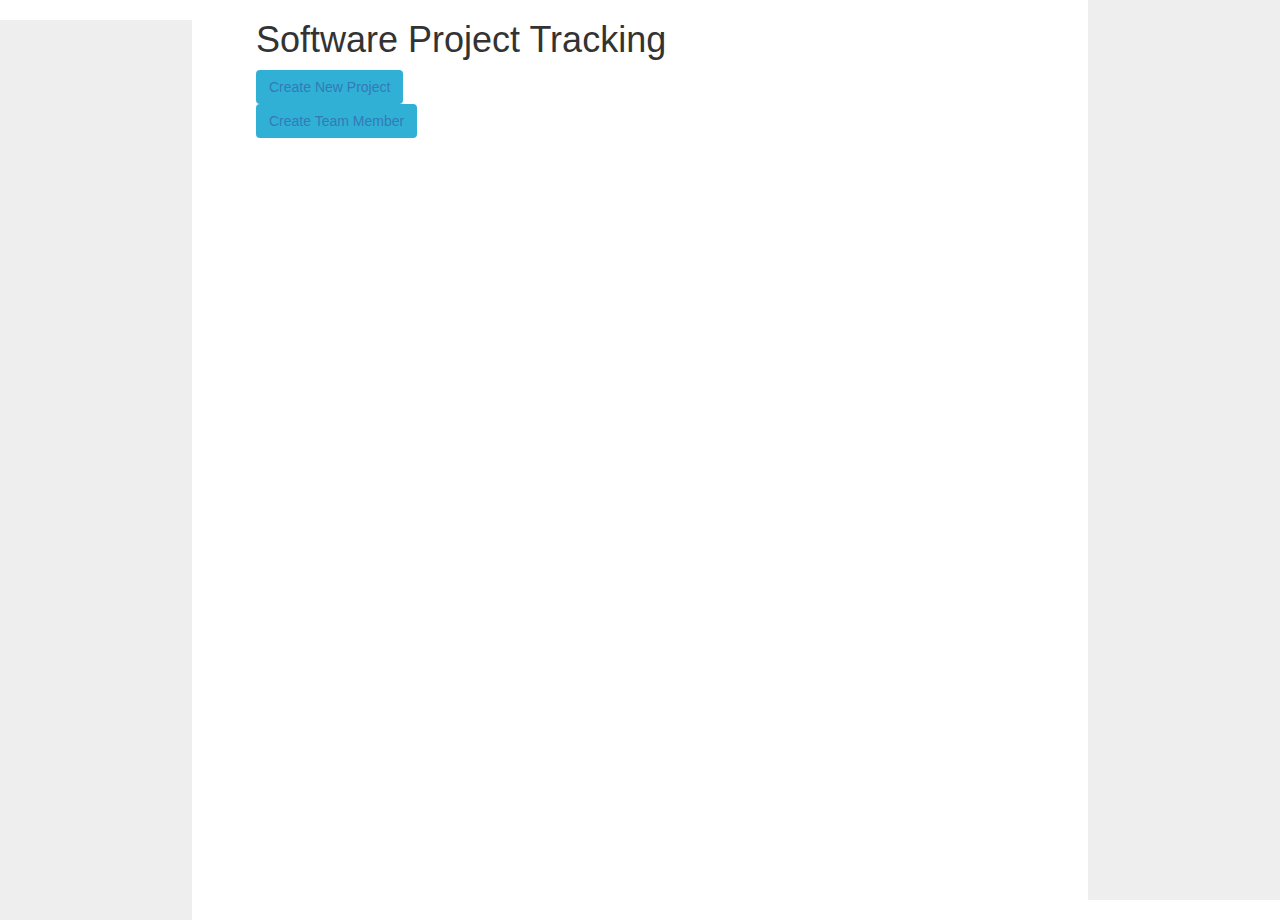
<file: src/main/webapp/index.html>
<html>
<head>
    <title>Software Project Tracking</title>
    <link rel="stylesheet" type="text/css" href="lib/bootstrap-3.3.5-dist/css/bootstrap.min.css" media="screen" />
    <link rel="stylesheet" type="text/css" href="lib/bootstrap-3.3.5-dist/css/bootstrap-theme.min.css" media="screen" />
    <link rel="stylesheet" type="text/css" href="css/home.css" media="screen" />
    <link rel="stylesheet" type="text/css" href="lib/angular-toastr/toaster.min.css" media="screen" />

    <script src="lib/angular-1.4.7/angular.min.js" type="text/javascript"></script>
    <script src="lib/angular-1.4.7/angular-route.min.js" type="text/javascript"></script>
    <script src="lib/angular-1.4.7/angular-resource.min.js" type="text/javascript"></script>
    <script src="lib/angular-1.4.7/angular-animate.min.js" type="text/javascript"></script>
    <script src="lib/angular-toastr/toaster.min.js" type="text/javascript"></script>

    <script src="lib/ui-bootstrap/ui-bootstrap-tpls-0.14.2.min.js" type="text/javascript"></script>

    <script src="lib/jquery/jquery-1.11.3.min.js" type="text/javascript"></script>

    <script src="modules/home/module.js" type="text/javascript"></script>
    <script src="modules/project/module.js" type="text/javascript"></script>
    <script src="modules/member/module.js" type="text/javascript"></script>

    <script src="modules/home/HomeController.js" type="text/javascript"></script>
    <script src="modules/project/CreateProjectController.js" type="text/javascript"></script>
    <script src="modules/member/CreateMemberController.js" type="text/javascript"></script>

    <script src="modules/app.js" type="text/javascript"></script>

</head>

<body ng-app="spt">
    <div id="main-wrapper">
        <toaster-container></toaster-container>
        <div id="left"></div>

        <div id="center">
            <h1 class="title">Software Project Tracking</h1>

            <div ng-view>
            </div>
        </div>
        <div id="right"></div>
    </div>
</body>

</html>
</file>
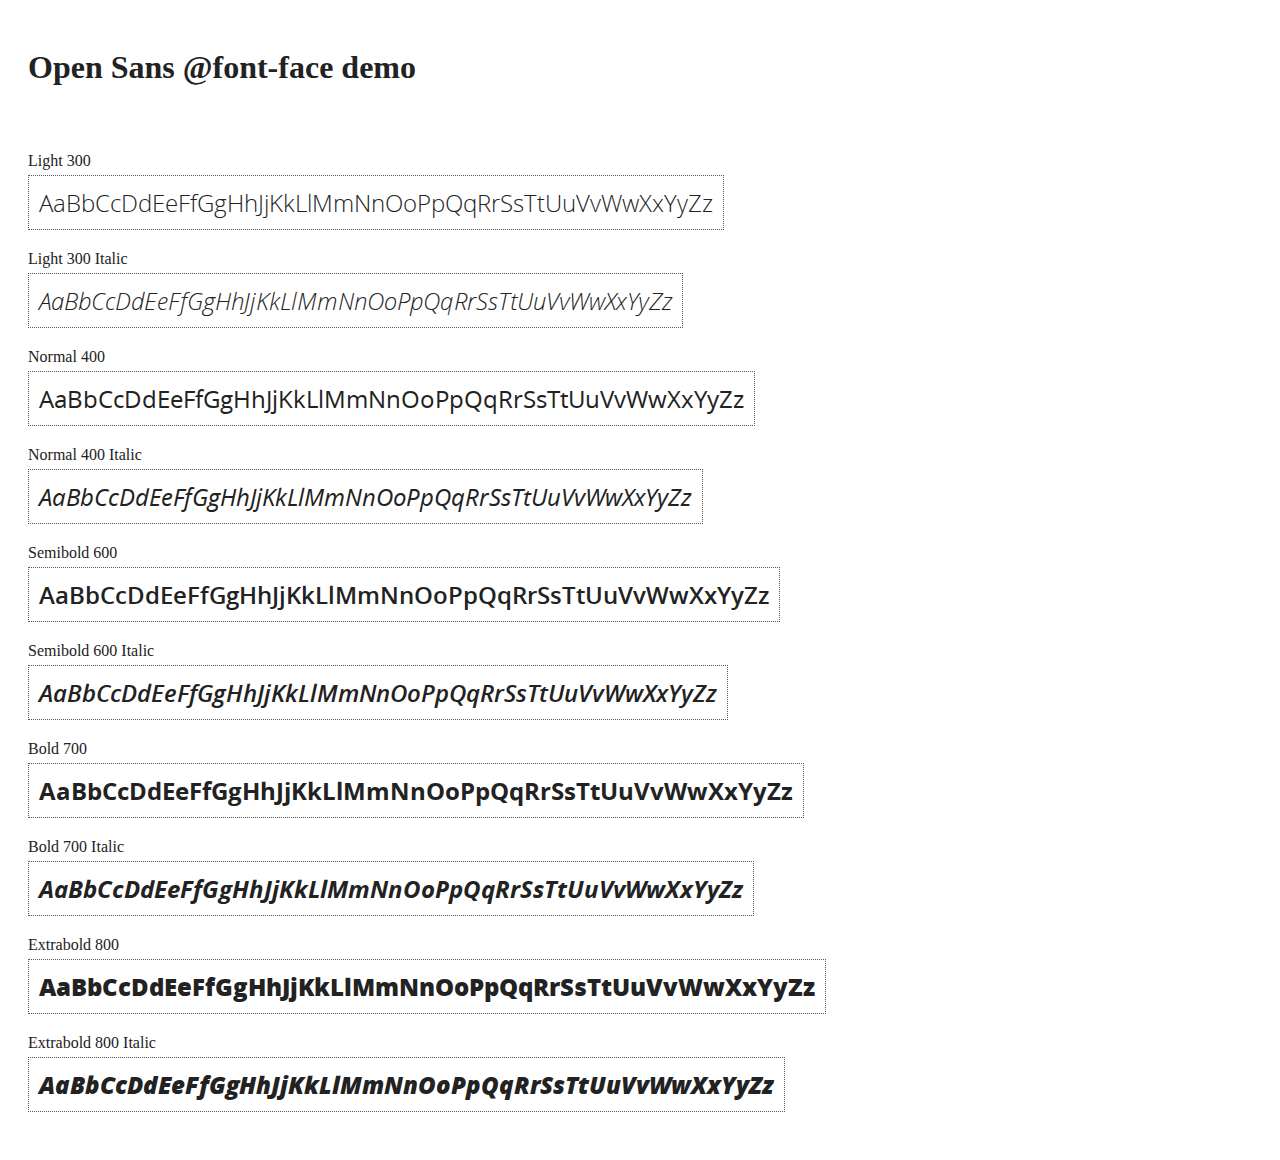
<file: src/main/webapp/lib/angular-1.4.7/docs/components/open-sans-fontface-1.0.4/index.html>
<!DOCTYPE html>
<html>
	<head>
		<title>Open Sans @font-face demo</title>
		<meta charset="UTF-8" />
		<link rel="stylesheet" href="open-sans.css" type="text/css" />
		<style>
		body {
			padding: 20px;
			color: #222;
			background: #fff;
		}

		span { display: block; }

		.font-demo {
			display: inline-block;
			margin: 5px 0 20px;
			padding: 10px;
			border: 1px dotted #555;
			font-family: 'Open Sans';
			font-size: 24px;
		}
		</style>
	</head>
	<body>
		<h1>Open Sans @font-face demo</h1>
		<div style="margin-bottom:20px">
			<iframe src="http://ghbtns.com/github-btn.html?user=FontFaceKit&amp;repo=open-sans&amp;type=watch&amp;count=true"
					style="width:110px;height:20px;border:0"></iframe>
			<iframe src="http://ghbtns.com/github-btn.html?user=FontFaceKit&amp;repo=open-sans&amp;type=fork&amp;count=true"
					style="width:95px;height:20px;border:0"></iframe>
		</div>

		<span>Light 300</span>
		<div class="font-demo" style="font-weight:300">
			AaBbCcDdEeFfGgHhJjKkLlMmNnOoPpQqRrSsTtUuVvWwXxYyZz
		</div>

		<span>Light 300 Italic</span>
		<div class="font-demo" style="font-weight:300;font-style:italic">
			AaBbCcDdEeFfGgHhJjKkLlMmNnOoPpQqRrSsTtUuVvWwXxYyZz
		</div>

		<span>Normal 400</span>
		<div class="font-demo">
			AaBbCcDdEeFfGgHhJjKkLlMmNnOoPpQqRrSsTtUuVvWwXxYyZz
		</div>

		<span>Normal 400 Italic</span>
		<div class="font-demo" style="font-style:italic">
			AaBbCcDdEeFfGgHhJjKkLlMmNnOoPpQqRrSsTtUuVvWwXxYyZz
		</div>

		<span>Semibold 600</span>
		<div class="font-demo" style="font-weight:600">
			AaBbCcDdEeFfGgHhJjKkLlMmNnOoPpQqRrSsTtUuVvWwXxYyZz
		</div>

		<span>Semibold 600 Italic</span>
		<div class="font-demo" style="font-weight:600;font-style:italic">
			AaBbCcDdEeFfGgHhJjKkLlMmNnOoPpQqRrSsTtUuVvWwXxYyZz
		</div>

		<span>Bold 700</span>
		<div class="font-demo" style="font-weight:700">
			AaBbCcDdEeFfGgHhJjKkLlMmNnOoPpQqRrSsTtUuVvWwXxYyZz
		</div>

		<span>Bold 700 Italic</span>
		<div class="font-demo" style="font-weight:700;font-style:italic">
			AaBbCcDdEeFfGgHhJjKkLlMmNnOoPpQqRrSsTtUuVvWwXxYyZz
		</div>

		<span>Extrabold 800</span>
		<div class="font-demo" style="font-weight:800">
			AaBbCcDdEeFfGgHhJjKkLlMmNnOoPpQqRrSsTtUuVvWwXxYyZz
		</div>

		<span>Extrabold 800 Italic</span>
		<div class="font-demo" style="font-weight:800;font-style:italic">
			AaBbCcDdEeFfGgHhJjKkLlMmNnOoPpQqRrSsTtUuVvWwXxYyZz
		</div>
	</body>
</html>
</file>
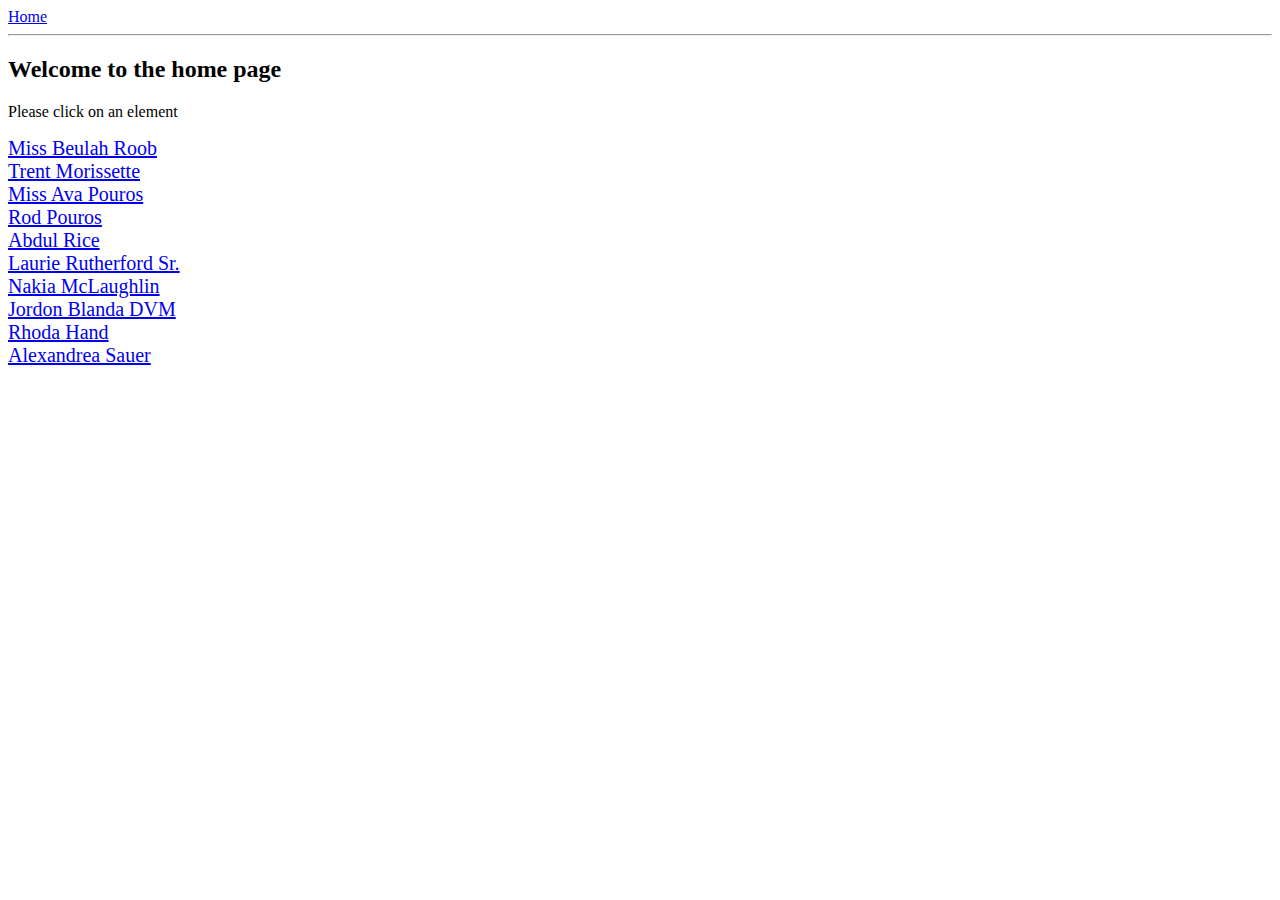
<file: src/main/webapp/lib/angular-1.4.7/docs/examples/example-anchoringExample/index.html>
<!doctype html>
<html lang="en">
<head>
  <meta charset="UTF-8">
  <title>Example - example-anchoringExample</title>
  <link href="animations.css" rel="stylesheet" type="text/css">
  

  <script src="../../../angular.min.js"></script>
  <script src="../../../angular-animate.js"></script>
  <script src="../../../angular-route.js"></script>
  <script src="script.js"></script>
  

  
</head>
<body ng-app="anchoringExample">
  <a href="#/">Home</a>
<hr />
<div class="view-container">
  <div ng-view class="view"></div>
</div>
</body>
</html>
</file>
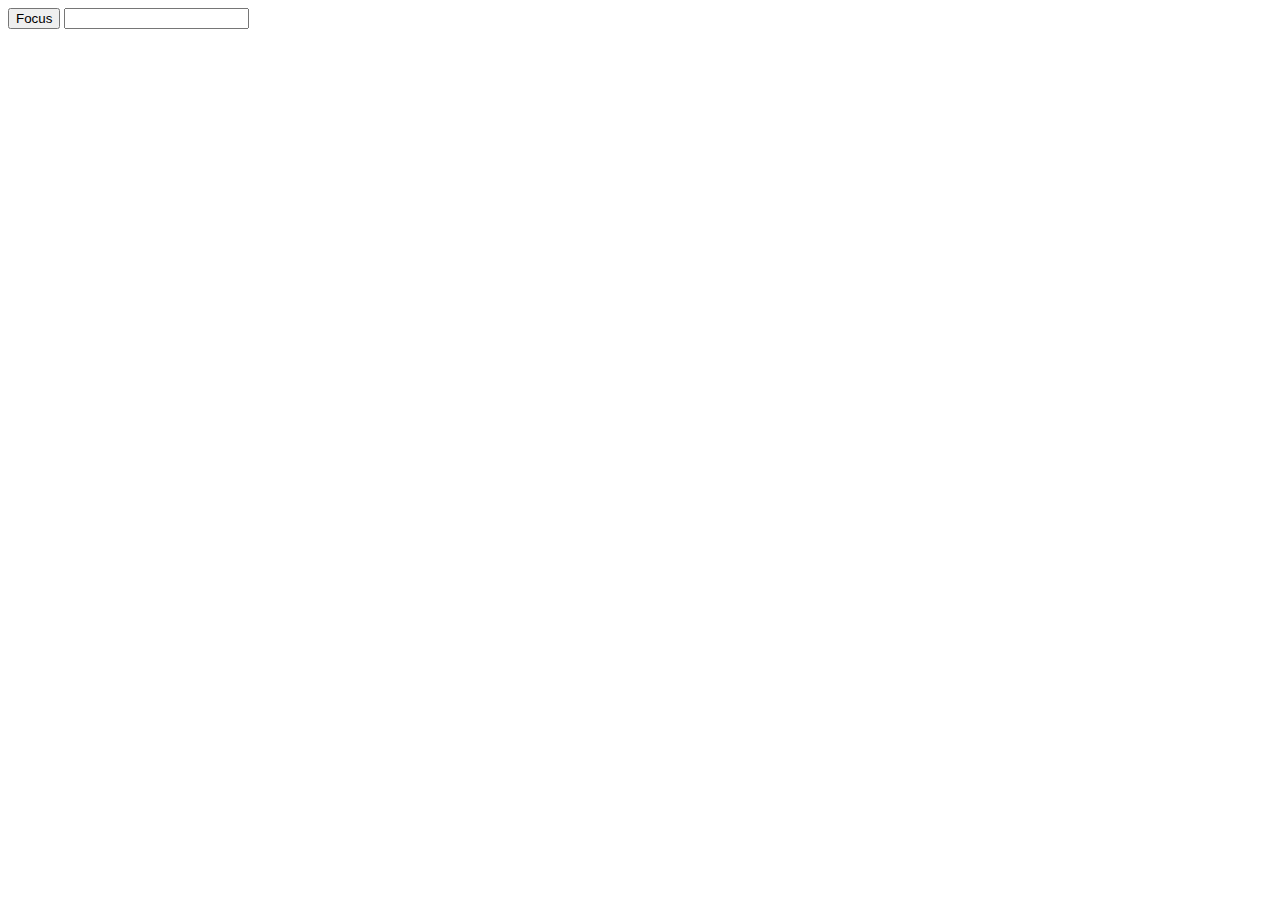
<file: src/main/webapp/lib/angular-1.4.7/docs/examples/example-error-$rootScope-inprog/index.html>
<!doctype html>
<html lang="en">
<head>
  <meta charset="UTF-8">
  <title>Example - example-error-$rootScope-inprog</title>
  

  <script src="../../../angular.min.js"></script>
  <script src="app.js"></script>
  

  
</head>
<body ng-app="app">
  <button ng-click="focusInput = true">Focus</button>
<input ng-focus="count = count + 1" set-focus-if="focusInput" />
</body>
</html>
</file>
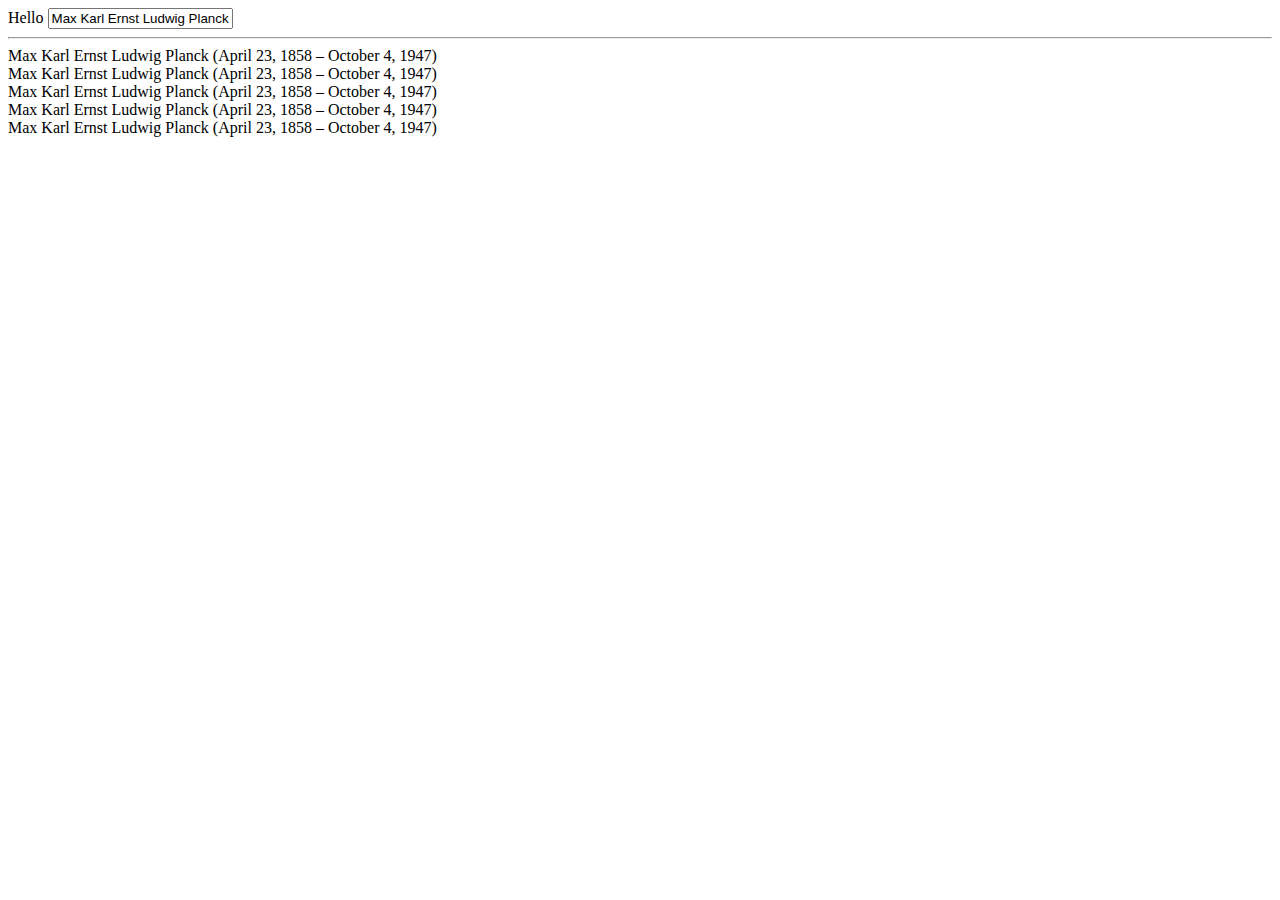
<file: src/main/webapp/lib/angular-1.4.7/docs/examples/example-example10/index.html>
<!doctype html>
<html lang="en">
<head>
  <meta charset="UTF-8">
  <title>Example - example-example10</title>
  

  <script src="../../../angular.min.js"></script>
  <script src="script.js"></script>
  

  
</head>
<body ng-app="docsBindExample">
  <div ng-controller="Controller">
  Hello <input ng-model='name'> <hr/>
  <span ng-bind="name"></span> <br/>
  <span ng:bind="name"></span> <br/>
  <span ng_bind="name"></span> <br/>
  <span data-ng-bind="name"></span> <br/>
  <span x-ng-bind="name"></span> <br/>
</div>
</body>
</html>
</file>
<file: src/main/webapp/css/home.css>
@import "main.css";
</file>
<file: src/main/webapp/lib/angular-1.4.7/docs/components/open-sans-fontface-1.0.4/open-sans.css>
/* Open Sans @font-face kit */

/* BEGIN Light */
@font-face {
  font-family: 'Open Sans';
  src: url('fonts/Light/OpenSans-Light.eot');
  src: url('fonts/Light/OpenSans-Light.eot?#iefix') format('embedded-opentype'),
       url('fonts/Light/OpenSans-Light.woff') format('woff'),
       url('fonts/Light/OpenSans-Light.ttf') format('truetype'),
       url('fonts/Light/OpenSans-Light.svg#OpenSansLight') format('svg');
  font-weight: 300;
  font-style: normal;
}
/* END Light */

/* BEGIN Light Italic */
@font-face {
  font-family: 'Open Sans';
  src: url('fonts/LightItalic/OpenSans-LightItalic.eot');
  src: url('fonts/LightItalic/OpenSans-LightItalic.eot?#iefix') format('embedded-opentype'),
       url('fonts/LightItalic/OpenSans-LightItalic.woff') format('woff'),
       url('fonts/LightItalic/OpenSans-LightItalic.ttf') format('truetype'),
       url('fonts/LightItalic/OpenSans-LightItalic.svg#OpenSansLightItalic') format('svg');
  font-weight: 300;
  font-style: italic;
}
/* END Light Italic */

/* BEGIN Regular */
@font-face {
  font-family: 'Open Sans';
  src: url('fonts/Regular/OpenSans-Regular.eot');
  src: url('fonts/Regular/OpenSans-Regular.eot?#iefix') format('embedded-opentype'),
       url('fonts/Regular/OpenSans-Regular.woff') format('woff'),
       url('fonts/Regular/OpenSans-Regular.ttf') format('truetype'),
       url('fonts/Regular/OpenSans-Regular.svg#OpenSansRegular') format('svg');
  font-weight: normal;
  font-style: normal;
}
/* END Regular */

/* BEGIN Italic */
@font-face {
  font-family: 'Open Sans';
  src: url('fonts/Italic/OpenSans-Italic.eot');
  src: url('fonts/Italic/OpenSans-Italic.eot?#iefix') format('embedded-opentype'),
       url('fonts/Italic/OpenSans-Italic.woff') format('woff'),
       url('fonts/Italic/OpenSans-Italic.ttf') format('truetype'),
       url('fonts/Italic/OpenSans-Italic.svg#OpenSansItalic') format('svg');
  font-weight: normal;
  font-style: italic;
}
/* END Italic */

/* BEGIN Semibold */
@font-face {
  font-family: 'Open Sans';
  src: url('fonts/Semibold/OpenSans-Semibold.eot');
  src: url('fonts/Semibold/OpenSans-Semibold.eot?#iefix') format('embedded-opentype'),
       url('fonts/Semibold/OpenSans-Semibold.woff') format('woff'),
       url('fonts/Semibold/OpenSans-Semibold.ttf') format('truetype'),
       url('fonts/Semibold/OpenSans-Semibold.svg#OpenSansSemibold') format('svg');
  font-weight: 600;
  font-style: normal;
}
/* END Semibold */

/* BEGIN Semibold Italic */
@font-face {
  font-family: 'Open Sans';
  src: url('fonts/SemiboldItalic/OpenSans-SemiboldItalic.eot');
  src: url('fonts/SemiboldItalic/OpenSans-SemiboldItalic.eot?#iefix') format('embedded-opentype'),
       url('fonts/SemiboldItalic/OpenSans-SemiboldItalic.woff') format('woff'),
       url('fonts/SemiboldItalic/OpenSans-SemiboldItalic.ttf') format('truetype'),
       url('fonts/SemiboldItalic/OpenSans-SemiboldItalic.svg#OpenSansSemiboldItalic') format('svg');
  font-weight: 600;
  font-style: italic;
}
/* END Semibold Italic */

/* BEGIN Bold */
@font-face {
  font-family: 'Open Sans';
  src: url('fonts/Bold/OpenSans-Bold.eot');
  src: url('fonts/Bold/OpenSans-Bold.eot?#iefix') format('embedded-opentype'),
       url('fonts/Bold/OpenSans-Bold.woff') format('woff'),
       url('fonts/Bold/OpenSans-Bold.ttf') format('truetype'),
       url('fonts/Bold/OpenSans-Bold.svg#OpenSansBold') format('svg');
  font-weight: bold;
  font-style: normal;
}
/* END Bold */

/* BEGIN Bold Italic */
@font-face {
  font-family: 'Open Sans';
  src: url('fonts/BoldItalic/OpenSans-BoldItalic.eot');
  src: url('fonts/BoldItalic/OpenSans-BoldItalic.eot?#iefix') format('embedded-opentype'),
       url('fonts/BoldItalic/OpenSans-BoldItalic.woff') format('woff'),
       url('fonts/BoldItalic/OpenSans-BoldItalic.ttf') format('truetype'),
       url('fonts/BoldItalic/OpenSans-BoldItalic.svg#OpenSansBoldItalic') format('svg');
  font-weight: bold;
  font-style: italic;
}
/* END Bold Italic */

/* BEGIN Extrabold */
@font-face {
  font-family: 'Open Sans';
  src: url('fonts/ExtraBold/OpenSans-ExtraBold.eot');
  src: url('fonts/ExtraBold/OpenSans-ExtraBold.eot?#iefix') format('embedded-opentype'),
       url('fonts/ExtraBold/OpenSans-ExtraBold.woff') format('woff'),
       url('fonts/ExtraBold/OpenSans-ExtraBold.ttf') format('truetype'),
       url('fonts/ExtraBold/OpenSans-ExtraBold.svg#OpenSansExtrabold') format('svg');
  font-weight: 800;
  font-style: normal;
}
/* END Extrabold */

/* BEGIN Extrabold Italic */
@font-face {
  font-family: 'Open Sans';
  src: url('fonts/ExtraBoldItalic/OpenSans-ExtraBoldItalic.eot');
  src: url('fonts/ExtraBoldItalic/OpenSans-ExtraBoldItalic.eot?#iefix') format('embedded-opentype'),
       url('fonts/ExtraBoldItalic/OpenSans-ExtraBoldItalic.woff') format('woff'),
       url('fonts/ExtraBoldItalic/OpenSans-ExtraBoldItalic.ttf') format('truetype'),
       url('fonts/ExtraBoldItalic/OpenSans-ExtraBoldItalic.svg#OpenSansExtraboldItalic') format('svg');
  font-weight: 800;
  font-style: italic;
}
/* END Extrabold Italic */
</file>
<file: src/main/webapp/lib/angular-toastr/toaster.min.css>
/*!
 * Toastr
 * Version 2.0.1
 * Copyright 2012 John Papa and Hans Fjallemark.
 * All Rights Reserved.
 * Use, reproduction, distribution, and modification of this code is subject to the terms and
 * conditions of the MIT license, available at http://www.opensource.org/licenses/mit-license.php
 *
 * Author: John Papa and Hans Fjallemark
 * Project: https://github.com/CodeSeven/toastr
 */
.toast-title{font-weight:700}.toast-message{-ms-word-wrap:break-word;word-wrap:break-word}.toast-message a,.toast-message label{color:#fff}.toast-message a:hover{color:#ccc;text-decoration:none}.toast-close-button{position:relative;right:-.3em;top:-.3em;float:right;font-size:20px;font-weight:700;color:#fff;-webkit-text-shadow:0 1px 0 #fff;text-shadow:0 1px 0 #fff;opacity:.8;-ms-filter:progid:DXImageTransform.Microsoft.Alpha(Opacity=80);filter:alpha(opacity=80)}.toast-close-button:focus,.toast-close-button:hover{color:#000;text-decoration:none;cursor:pointer;opacity:.4;-ms-filter:progid:DXImageTransform.Microsoft.Alpha(Opacity=40);filter:alpha(opacity=40)}button.toast-close-button{padding:0;cursor:pointer;background:0 0;border:0;-webkit-appearance:none}.toast-top-full-width{top:0;right:0;width:100%}.toast-bottom-full-width{bottom:0;right:0;width:100%}.toast-top-left{top:12px;left:12px}.toast-top-center{top:12px}.toast-top-right{top:12px;right:12px}.toast-bottom-right{right:12px;bottom:12px}.toast-bottom-center{bottom:12px}.toast-bottom-left{bottom:12px;left:12px}.toast-center{top:45%}#toast-container{position:fixed;z-index:999999}#toast-container.toast-bottom-center,#toast-container.toast-center,#toast-container.toast-top-center{width:100%;pointer-events:none}#toast-container.toast-bottom-center>div,#toast-container.toast-center>div,#toast-container.toast-top-center>div{margin:auto;pointer-events:auto}#toast-container.toast-bottom-center>button,#toast-container.toast-center>button,#toast-container.toast-top-cente>button{pointer-events:auto}#toast-container *{-moz-box-sizing:border-box;-webkit-box-sizing:border-box;box-sizing:border-box}#toast-container>div{margin:0 0 6px;padding:15px 15px 15px 50px;width:300px;-moz-border-radius:3px;-webkit-border-radius:3px;border-radius:3px;background-position:15px center;background-repeat:no-repeat;-moz-box-shadow:0 0 12px #999;-webkit-box-shadow:0 0 12px #999;box-shadow:0 0 12px #999;color:#fff;opacity:.8;-ms-filter:progid:DXImageTransform.Microsoft.Alpha(Opacity=80);filter:alpha(opacity=80)}#toast-container>:hover{-moz-box-shadow:0 0 12px #000;-webkit-box-shadow:0 0 12px #000;box-shadow:0 0 12px #000;opacity:1;-ms-filter:progid:DXImageTransform.Microsoft.Alpha(Opacity=100);filter:alpha(opacity=100);cursor:pointer}#toast-container>.toast-info{background-image:url([data-uri])!important}#toast-container>.toast-wait{background-image:url([data-uri])!important}#toast-container>.toast-error{background-image:url([data-uri])!important}#toast-container>.toast-success{background-image:url([data-uri])!important}#toast-container>.toast-warning{background-image:url([data-uri])!important}#toast-container.toast-bottom-full-width>div,#toast-container.toast-top-full-width>div{width:96%;margin:auto}.toast{background-color:#030303}.toast-success{background-color:#51a351}.toast-error{background-color:#bd362f}.toast-info,.toast-wait{background-color:#2f96b4}.toast-warning{background-color:#f89406}@media all and (max-width:240px){#toast-container>div{padding:8px 8px 8px 50px;width:11em}#toast-container .toast-close-button{right:-.2em;top:-.2em}}@media all and (min-width:241px) and (max-width:480px){#toast-container>div{padding:8px 8px 8px 50px;width:18em}#toast-container .toast-close-button{right:-.2em;top:-.2em}}@media all and (min-width:481px) and (max-width:768px){#toast-container>div{padding:15px 15px 15px 50px;width:25em}}:not(.no-enter)#toast-container>div.ng-enter,:not(.no-leave)#toast-container>div.ng-leave{-webkit-transition:1000ms cubic-bezier(.25,.25,.75,.75) all;-moz-transition:1000ms cubic-bezier(.25,.25,.75,.75) all;-ms-transition:1000ms cubic-bezier(.25,.25,.75,.75) all;-o-transition:1000ms cubic-bezier(.25,.25,.75,.75) all;transition:1000ms cubic-bezier(.25,.25,.75,.75) all}:not(.no-enter)#toast-container>div.ng-enter.ng-enter-active,:not(.no-leave)#toast-container>div.ng-leave{opacity:.8}:not(.no-enter)#toast-container>div.ng-enter,:not(.no-leave)#toast-container>div.ng-leave.ng-leave-active{opacity:0}
</file>
<file: src/main/webapp/lib/angular-1.4.7/docs/examples/example-anchoringExample/animations.css>
.record {
  display:block;
  font-size:20px;
}
.profile {
  background:black;
  color:white;
  font-size:100px;
}
.view-container {
  position:relative;
}
.view-container > .view.ng-animate {
  position:absolute;
  top:0;
  left:0;
  width:100%;
  min-height:500px;
}
.view.ng-enter, .view.ng-leave,
.record.ng-anchor {
  transition:0.5s linear all;
}
.view.ng-enter {
  transform:translateX(100%);
}
.view.ng-enter.ng-enter-active, .view.ng-leave {
  transform:translateX(0%);
}
.view.ng-leave.ng-leave-active {
  transform:translateX(-100%);
}
.record.ng-anchor-out {
  background:red;
}
</file>
